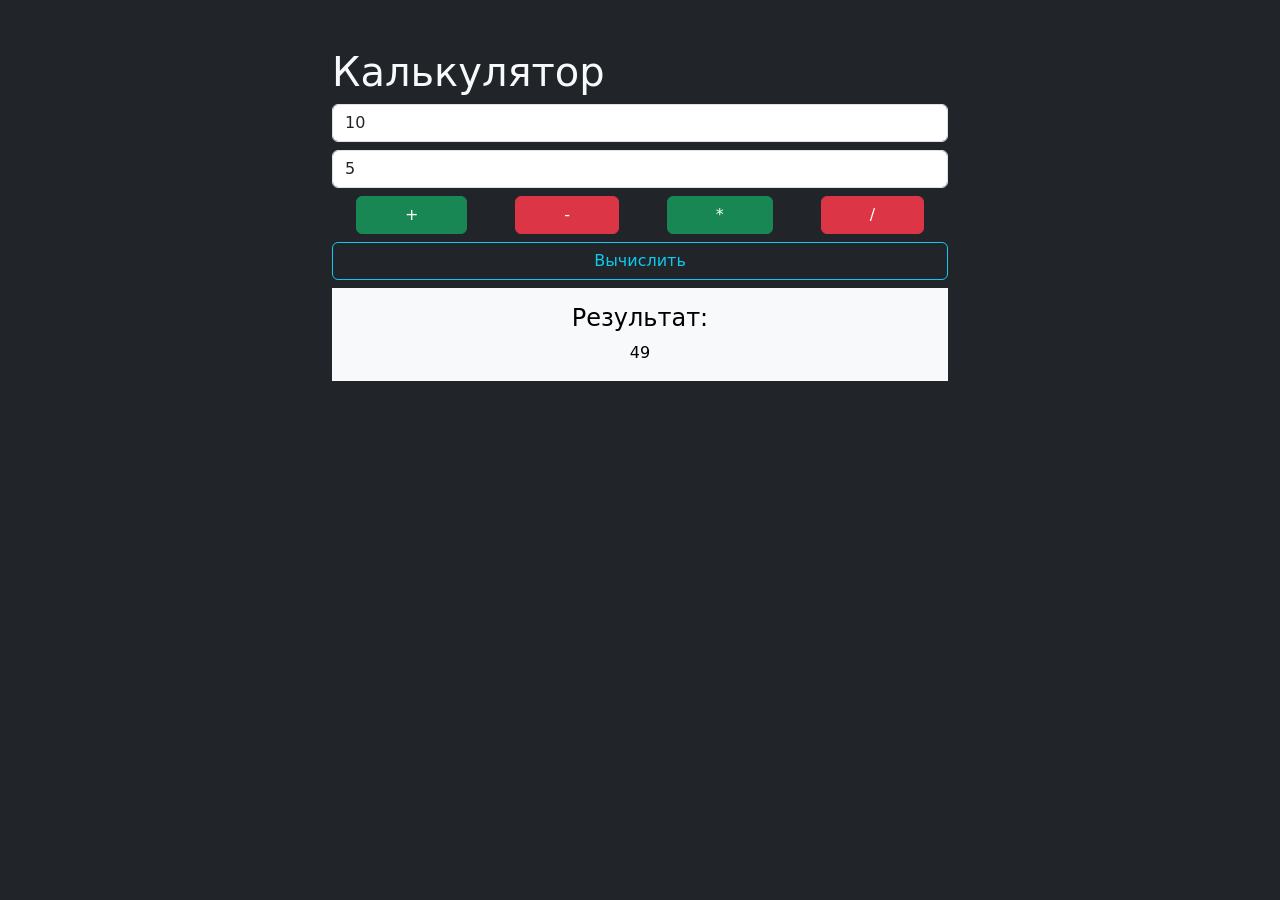
<file: 01-base/index.html>
<!DOCTYPE html>
<html lang="en">
  <head>
    <meta charset="UTF-8" />
    <meta http-equiv="X-UA-Compatible" content="IE=edge" />
    <meta name="viewport" content="width=device-width, initial-scale=1.0" />
    <!-- <link
      rel="shortcut icon"
      href="https://result.school/logo-result.school.png"
    /> -->
    <link
      href="https://cdn.jsdelivr.net/npm/bootstrap@5.3.0-alpha3/dist/css/bootstrap.min.css"
      rel="stylesheet"
      integrity="sha384-KK94CHFLLe+nY2dmCWGMq91rCGa5gtU4mk92HdvYe+M/SXH301p5ILy+dN9+nJOZ"
      crossorigin="anonymous"
    />
    <title>01. JS Base</title>
    <script src="app.js" defer></script>
    <!-- <script src="theory.js" defer></script> -->
  </head>
  <body class="bg-dark text-light">
    <div class="container w-50 pt-5">
      <h1>Калькулятор</h1>
      <input
        type="number"
        class="form-control mb-2"
        placeholder="Введите 1 число"
        id="input1"
        value="10"
      />
      <input
        type="number"
        class="form-control mb-2"
        placeholder="Введите 2 число"
        id="input2"
        value="5"
      />
      <div class="d-flex mb-2">
        <button class="btn btn-success flex-grow-1 mx-4" id="plus">+</button>
        <button class="btn btn-danger flex-grow-1 mx-4" id="minus">-</button>
        <button class="btn btn-success flex-grow-1 mx-4" id="multiply">*</button>
        <button class="btn btn-danger flex-grow-1 mx-4" id="dividing">/</button>
      </div>
      <button class="btn btn-outline-info w-100 mb-2" id="submit">
        Вычислить
      </button>

      <div class="text-bg-light p-3 text-center">
        <h4>Результат:</h4>
        <p id="result" class="mb-0">49</p>
      </div>
    </div>
    <!-- <script src="app.js"></script> -->
  </body>
</html>
</file>
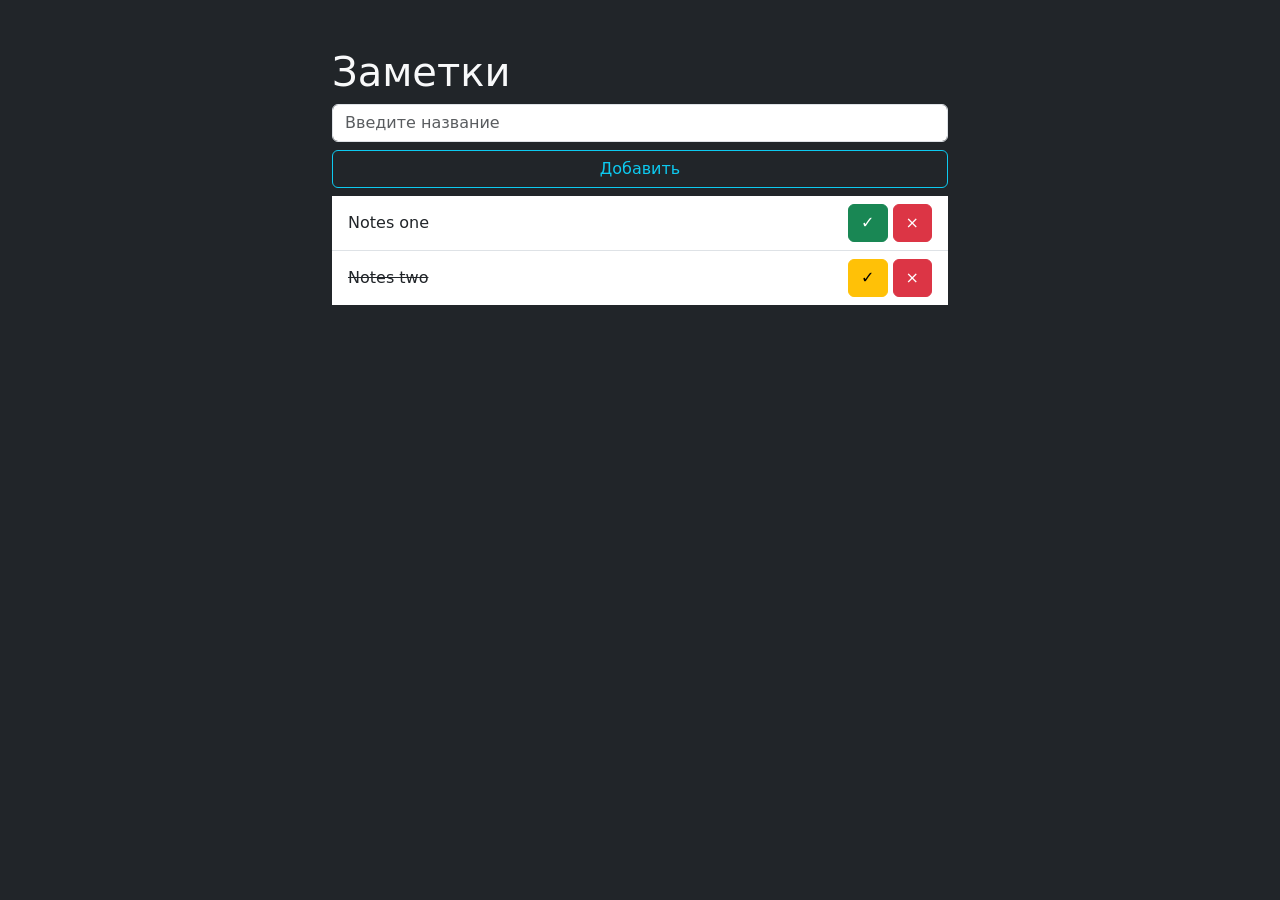
<file: 02/index.html>
<!DOCTYPE html>
<html lang="en">
  <head>
    <meta charset="UTF-8" />
    <meta http-equiv="X-UA-Compatible" content="IE=edge" />
    <meta name="viewport" content="width=device-width, initial-scale=1.0" />
    <!-- <link
      rel="shortcut icon"
      href="https://result.school/logo-result.school.png"
    /> -->
    <link
      href="https://cdn.jsdelivr.net/npm/bootstrap@5.3.0-alpha3/dist/css/bootstrap.min.css"
      rel="stylesheet"
      integrity="sha384-KK94CHFLLe+nY2dmCWGMq91rCGa5gtU4mk92HdvYe+M/SXH301p5ILy+dN9+nJOZ"
      crossorigin="anonymous"
    />
    <title>02. JS Array & Objects</title>
    <script src="./app.js" defer></script>
  </head>
  <body class="bg-dark text-light">
    <div class="container w-50 pt-5">
      <h1>Заметки</h1>
      <input
        type="text"
        class="form-control mb-2"
        placeholder="Введите название"
        id="title"
      />
      <button class="btn btn-outline-info w-100 mb-2" id="create">
        Добавить
      </button>

      <ul class="list-group list-group-flush" id="list">
        <!-- <li
          class="list-group-item d-flex justify-content-between align-items-center"
        >
          <span>Название</span>
          <span>
            <span class="btn btn-small btn-success">&check;</span>
            <span class="btn btn-small btn-danger">&times;</span>
          </span>
        </li> -->
      </ul>
    </div>
  </body>
</html>
</file>
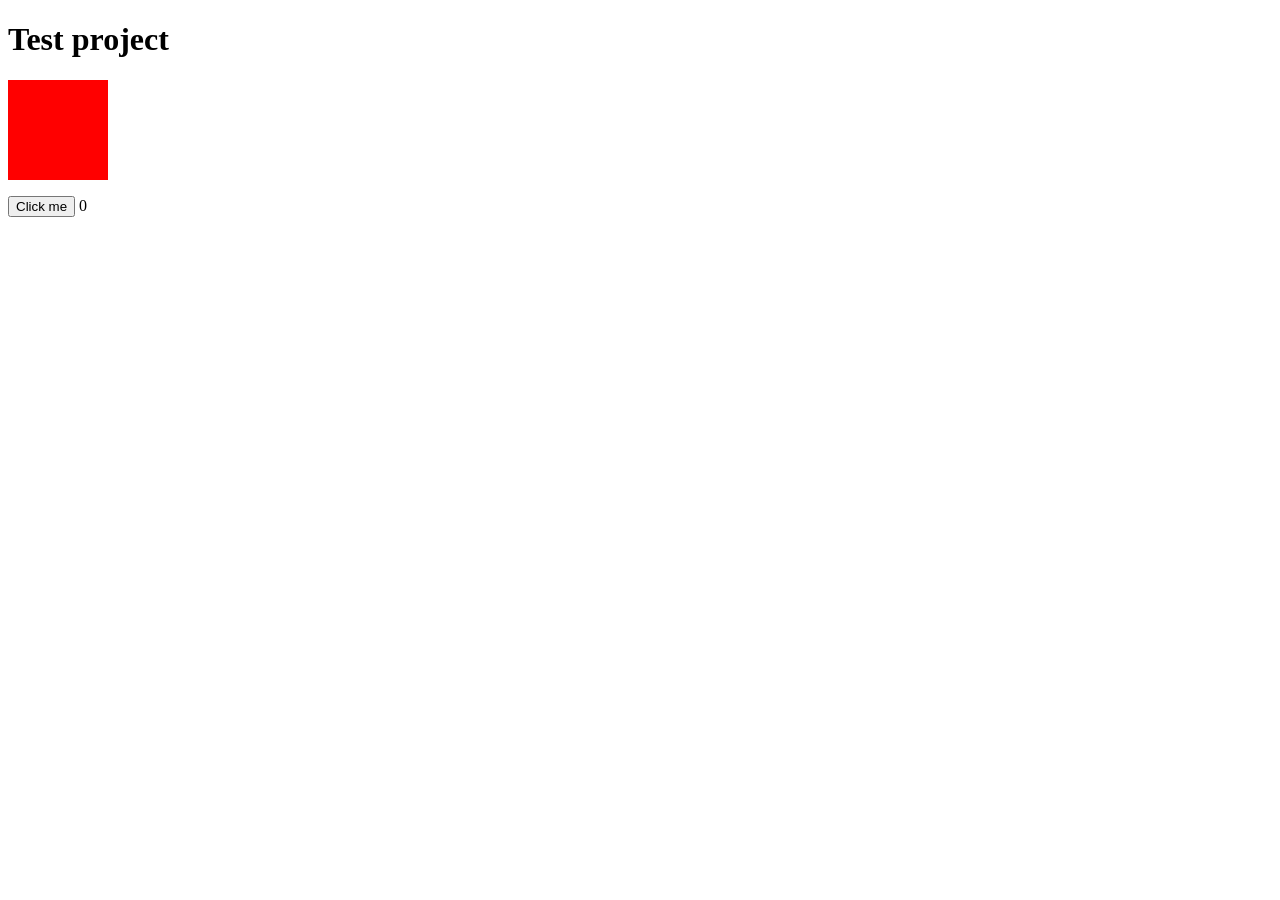
<file: test_project/index.html>
<!DOCTYPE html>
<html lang="en">
  <head>
    <meta charset="UTF-8" />
    <meta name="viewport" content="width=device-width, initial-scale=1.0" />
    <title>Document</title>
    <link rel="stylesheet" href="index.css" />
  </head>
  <body>
    <h1>Test project</h1>
    <p id="random-color" class="random-color"></p>
    <button id="btn">Click me</button>
    <script src="./script.js"></script>
  </body>
</html>
0
</file>
<file: test_project/index.css>
.random-color {
  width: 100px;
  height: 100px;
  background-color: red;
}
</file>
